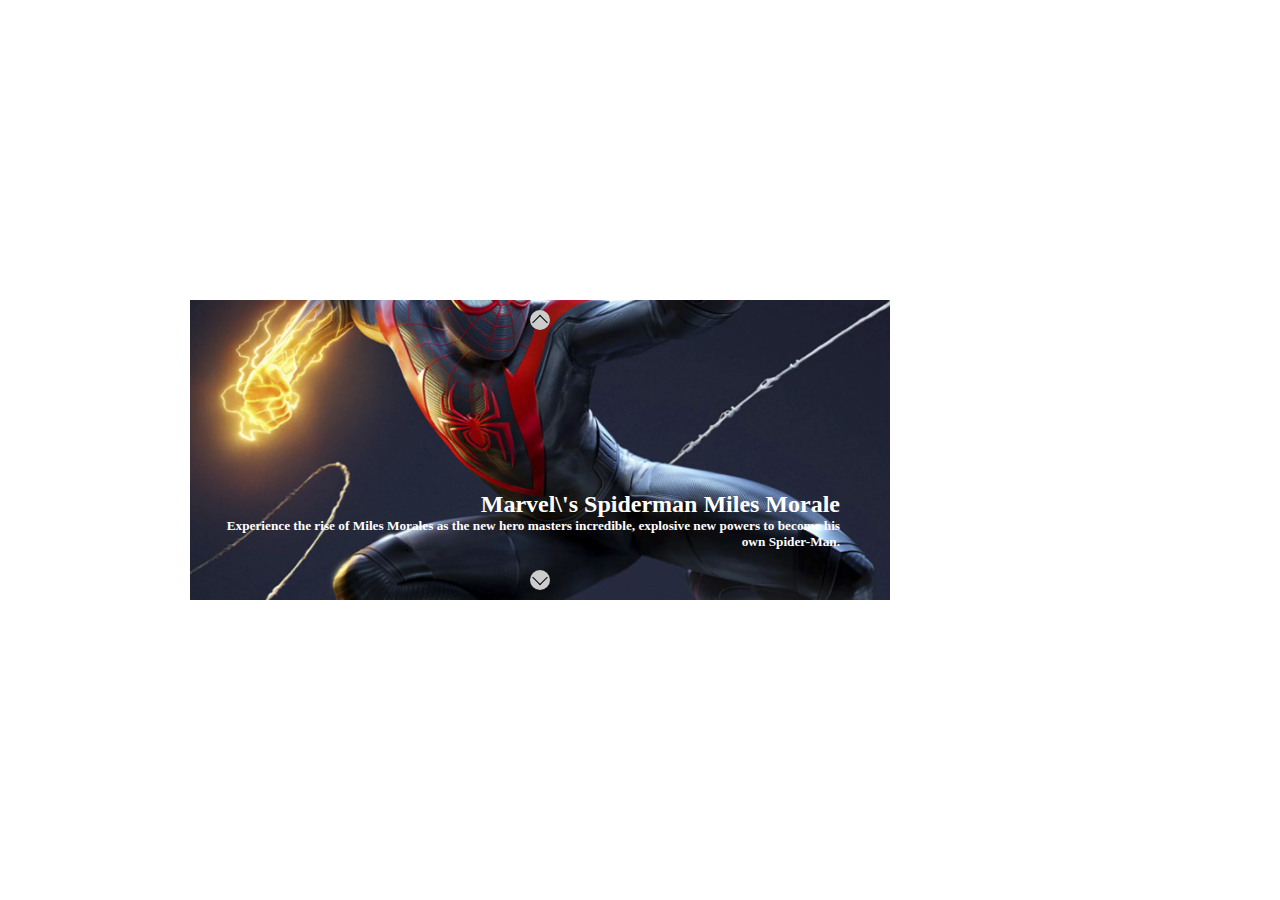
<file: index.html>
<!DOCTYPE html>
<html lang="en">
<head>
    <meta charset="UTF-8">
    <meta http-equiv="X-UA-Compatible" content="IE=edge">
    <meta name="viewport" content="width=device-width, initial-scale=1.0">
    <title>Carosello News</title>
    <link rel="stylesheet" href="css/style.css">
</head>
<body>
   <div class="container">
        <div class="items">
           
            <div class="item active">
                <img src="./img/01.webp" alt="" id="img">
                <div class="position-absolute bottom-50 text-right color-white padding-text">
                    <h2 id="title">Marvel\'s Spiderman Miles Morale</h2>
                    <h5 id="text">Experience the rise of Miles Morales as the new hero masters incredible, explosive new powers to become his own Spider-Man.</h5>
                </div>
            </div> 
            

            <div class="prev" id="prev"></div>
            <div class="next" id="next"></div>

        </div>
   </div>

   <script src="js/main.js"></script>
</body>
</html>
</file>
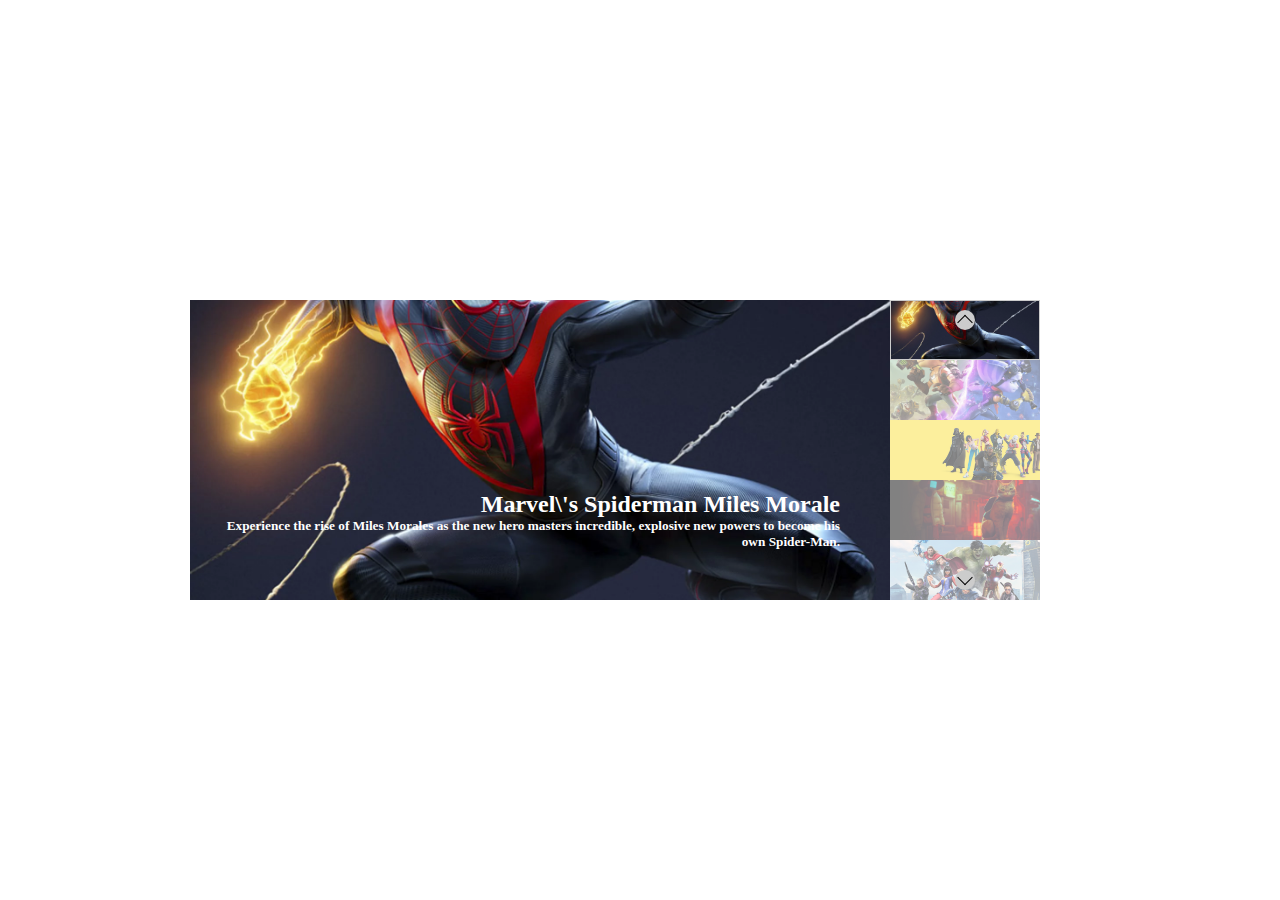
<file: bonus/index.html>
<!DOCTYPE html>
<html lang="en">
<head>
    <meta charset="UTF-8">
    <meta http-equiv="X-UA-Compatible" content="IE=edge">
    <meta name="viewport" content="width=device-width, initial-scale=1.0">
    <title>Carosello News</title>
    <link rel="stylesheet" href="https://cdnjs.cloudflare.com/ajax/libs/font-awesome/6.5.1/css/all.min.css" integrity="sha512-DTOQO9RWCH3ppGqcWaEA1BIZOC6xxalwEsw9c2QQeAIftl+Vegovlnee1c9QX4TctnWMn13TZye+giMm8e2LwA==" crossorigin="anonymous" referrerpolicy="no-referrer" />
    <link rel="stylesheet" href="css/style.css">
</head>
<body>
   <div class="container">
        <div class="items">
           
            <div class="item active">
                <img src="./img/01.webp" alt="" id="img">
                <div class="position-absolute bottom-50 text-right color-white padding-text">
                    <h2 id="title">Marvel\'s Spiderman Miles Morale</h2>
                    <h5 id="text">Experience the rise of Miles Morales as the new hero masters incredible, explosive new powers to become his own Spider-Man.</h5>
                </div>
            </div> 
        </div>

        <div class="images" id="img-container">
            
            <div class="prev" id="prev"></div>
            <div class="next" id="next"></div>
        </div>
        
        <div class="buttons">
            <i class="fas fa-play" id="play"></i>
            <i class="fas fa-stop" id="stop"></i>
        </div>
   </div>

   <script src="js/main.js"></script>
</body>
</html>
</file>
<file: css/style.css>
* {
    margin: 0;
    padding: 0;
    box-sizing: border-box;
}

.container {
    width: 900px;
    height: 100vh;
    margin: 0 auto;
    display: flex;
    align-items: center;
}

.items {
    position: relative;
    width: 700px;
    height: 300px;
}

.item {
    height: 100%;
    display: none;
    position: relative;
}

.item img {
    width: 100%;
    height: 100%;
    object-fit: cover;
}

.item.active {
    display: block;
}

.prev, .next {
    width: 20px;
    height: 20px;
    margin: 10px 0;
    border-radius: 50%;
    background: #ccc;
    position: absolute;
    left: 50%;
    transform: translate(-50%);
    cursor: pointer;
    z-index: 999;
}

.prev{
    top: 0;
}

.next {
    bottom: 0;
}

.prev::after {
    content: '';
    width: 10px;
    height: 10px;
    transform: rotate(45deg);
    border-top: 1px solid black;
    border-right: 1px solid black;
    display: block;
    position: absolute;
    top: 35%;
    left: 50%;
    transform: translate(-50%) rotate(-45deg);
}

.next::before {
    content: '';
    width: 10px;
    height: 10px;
    transform: rotate(45deg);
    border-top: 1px solid black;
    border-right: 1px solid black;
    display: block;
    position: absolute;
    bottom: 35%;
    left: 50%;
    transform: translate(-50%) rotate(135deg);
}

.position-absolute{
    position: absolute;
}

.bottom-50{
    bottom: 50px;
}

.text-right{
    text-align: right;
}

.color-white{
    color: #fff;
}

.padding-text{
    padding: 0px 50px 0px 30px
}
</file>
<file: bonus/css/style.css>
* {
    margin: 0;
    padding: 0;
    box-sizing: border-box;
}

.container {
    width: 900px;
    height: 100vh;
    margin: 0 auto;
    display: flex;
    align-items: center;
}

.items {
    position: relative;
    width: 700px;
    height: 300px;
}

.item {
    height: 100%;
    display: none;
    position: relative;
}

.item img {
    width: 100%;
    height: 100%;
    object-fit: cover;
}

.item.active {
    display: block;
}

.prev, .next {
    width: 20px;
    height: 20px;
    margin: 10px 0;
    border-radius: 50%;
    background: #ccc;
    position: absolute;
    left: 50%;
    transform: translate(-50%);
    cursor: pointer;
    z-index: 999;
}

.prev{
    top: 0;
}

.next {
    bottom: 0;
}

.prev::after {
    content: '';
    width: 10px;
    height: 10px;
    transform: rotate(45deg);
    border-top: 1px solid black;
    border-right: 1px solid black;
    display: block;
    position: absolute;
    top: 35%;
    left: 50%;
    transform: translate(-50%) rotate(-45deg);
}

.next::before {
    content: '';
    width: 10px;
    height: 10px;
    transform: rotate(45deg);
    border-top: 1px solid black;
    border-right: 1px solid black;
    display: block;
    position: absolute;
    bottom: 35%;
    left: 50%;
    transform: translate(-50%) rotate(135deg);
}

.position-absolute{
    position: absolute;
}

.bottom-50{
    bottom: 50px;
}

.text-right{
    text-align: right;
}

.color-white{
    color: #fff;
}

.padding-text{
    padding: 0px 50px 0px 30px
}

.images{
    position: relative;
    width: 150px;
    height: 300px;
}
.img{
    height: calc(100% / 5);
    width: 100%;
}
.img img {
    width: 100%;
    height: 100%;
    object-fit: cover;
}

#play,#stop{
    font-size: 30px;
}
.overlay{
    opacity: 0.5;
}
.selected{
    opacity: 1;
    border: 1px solid #ccc;
}
</file>
